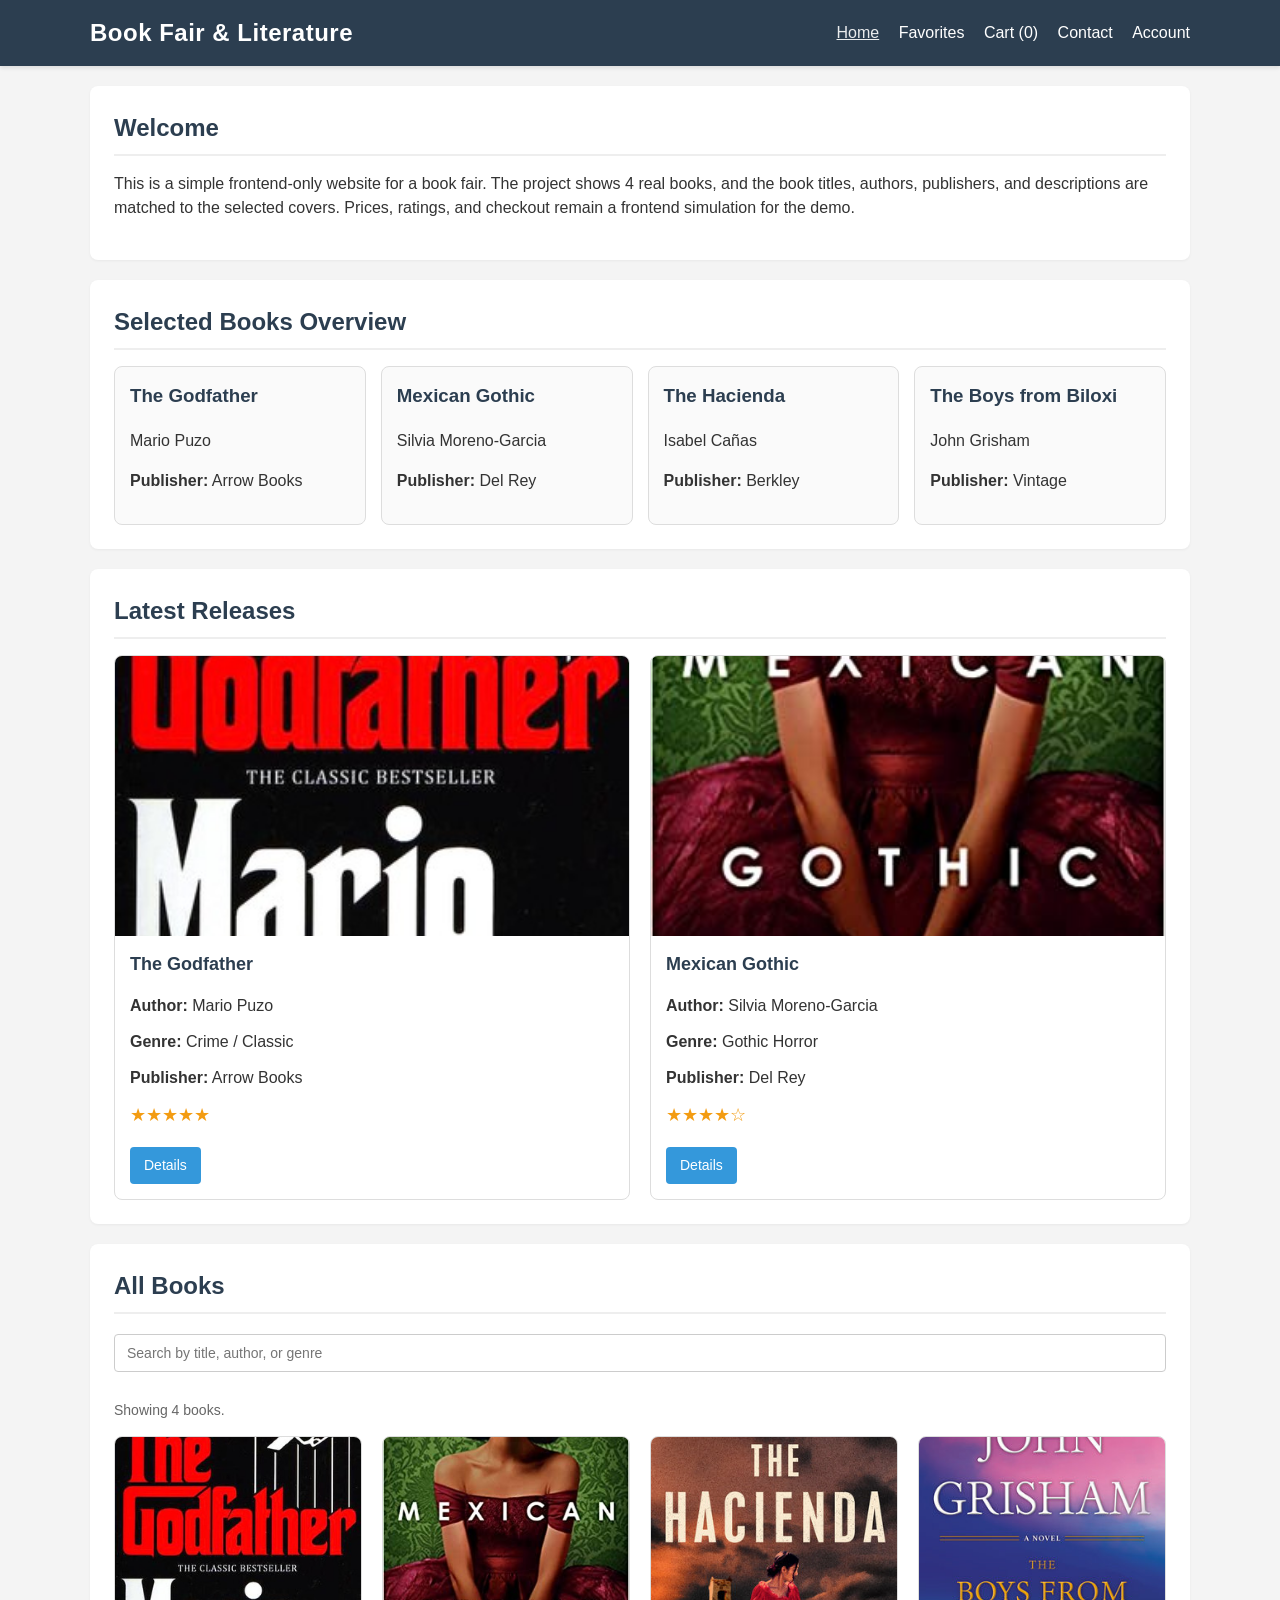
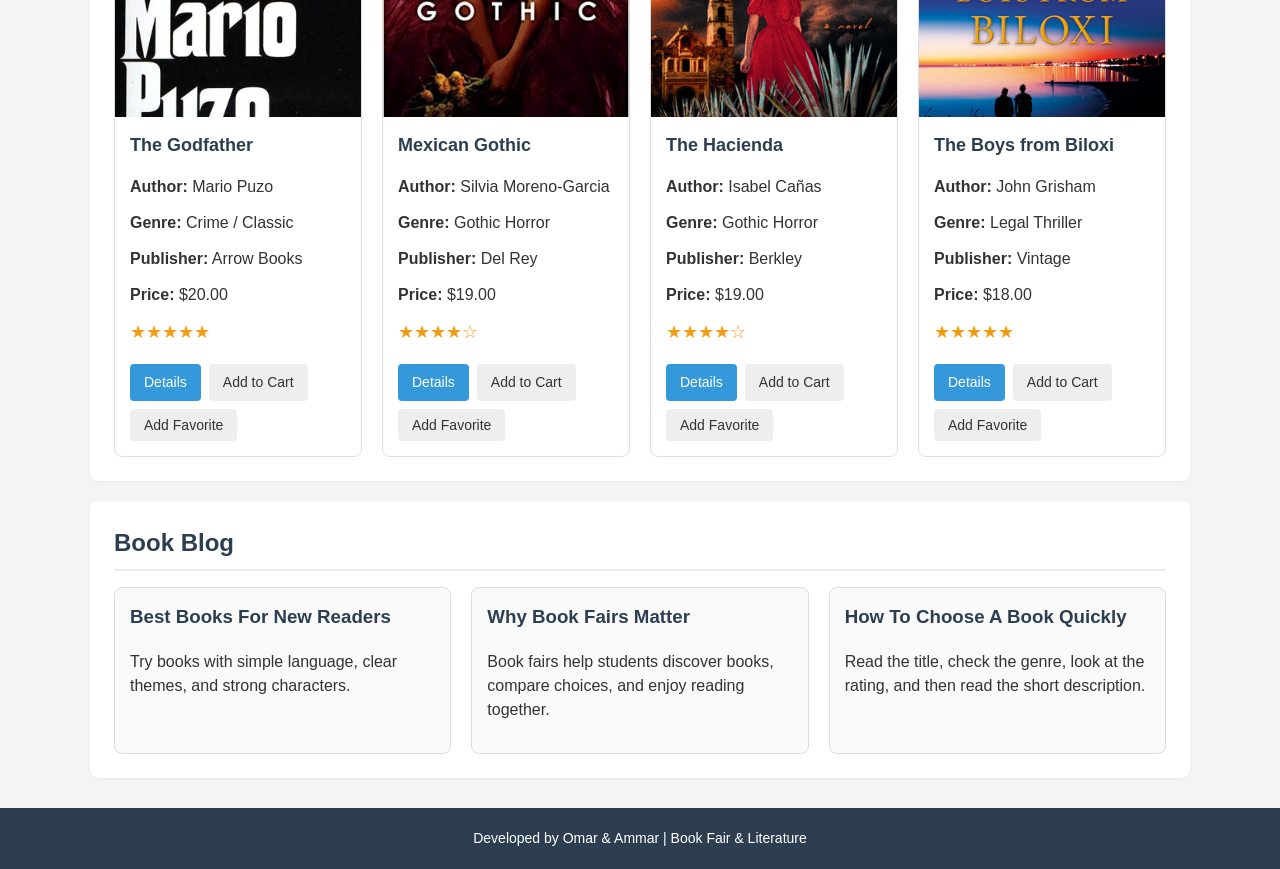
<file: index.html>
<!DOCTYPE html>
<html lang="en">

<head>
  <meta charset="UTF-8">
  <meta name="viewport" content="width=device-width, initial-scale=1.0">
  <title>Book Fair & Literature</title>
  <link rel="stylesheet" href="style.css">
</head>

<body data-page="home">
  <header class="top-bar">
    <div class="container header-content">
      <h1>Book Fair & Literature</h1>
      <nav>
        <a href="index.html" class="active">Home</a>
        <a href="favorites.html">Favorites</a>
        <a href="cart.html">Cart (<span class="cart-count">0</span>)</a>
        <a href="contact.html">Contact</a>
        <a href="login.html">Account</a>
      </nav>
    </div>
  </header>

  <main class="container">
    <section class="section">
      <h2>Welcome</h2>
      <p>
        This is a simple frontend-only website for a book fair. The project shows 4 real books,
        and the book titles, authors, publishers, and descriptions are matched to the selected covers.
        Prices, ratings, and checkout remain a frontend simulation for the demo.
      </p>
    </section>

    <section class="section">
      <h2>Selected Books Overview</h2>
      <div class="info-grid">
        <div class="info-card-simple">
          <h3>The Godfather</h3>
          <p>Mario Puzo</p>
          <p><strong>Publisher:</strong> Arrow Books</p>
        </div>

        <div class="info-card-simple">
          <h3>Mexican Gothic</h3>
          <p>Silvia Moreno-Garcia</p>
          <p><strong>Publisher:</strong> Del Rey</p>
        </div>

        <div class="info-card-simple">
          <h3>The Hacienda</h3>
          <p>Isabel Ca&#241;as</p>
          <p><strong>Publisher:</strong> Berkley</p>
        </div>

        <div class="info-card-simple">
          <h3>The Boys from Biloxi</h3>
          <p>John Grisham</p>
          <p><strong>Publisher:</strong> Vintage</p>
        </div>
      </div>
    </section>

    <section class="section">
      <h2>Latest Releases</h2>
      <div id="latestBooks" class="book-grid"></div>
    </section>

    <section class="section">
      <h2>All Books</h2>
      <input type="text" id="searchInput" placeholder="Search by title, author, or genre">
      <p id="searchResult" class="small-text"></p>
      <div id="allBooks" class="book-grid"></div>
    </section>

    <section class="section">
      <h2>Book Blog</h2>
      <div class="blog-grid">
        <article class="blog-card">
          <h3>Best Books For New Readers</h3>
          <p>Try books with simple language, clear themes, and strong characters.</p>
        </article>

        <article class="blog-card">
          <h3>Why Book Fairs Matter</h3>
          <p>Book fairs help students discover books, compare choices, and enjoy reading together.</p>
        </article>

        <article class="blog-card">
          <h3>How To Choose A Book Quickly</h3>
          <p>Read the title, check the genre, look at the rating, and then read the short description.</p>
        </article>
      </div>
    </section>
  </main>

  <footer class="footer">
    <p>Developed by Omar & Ammar | Book Fair & Literature</p>
  </footer>

  <script src="script.js"></script>
</body>

</html>
</file>
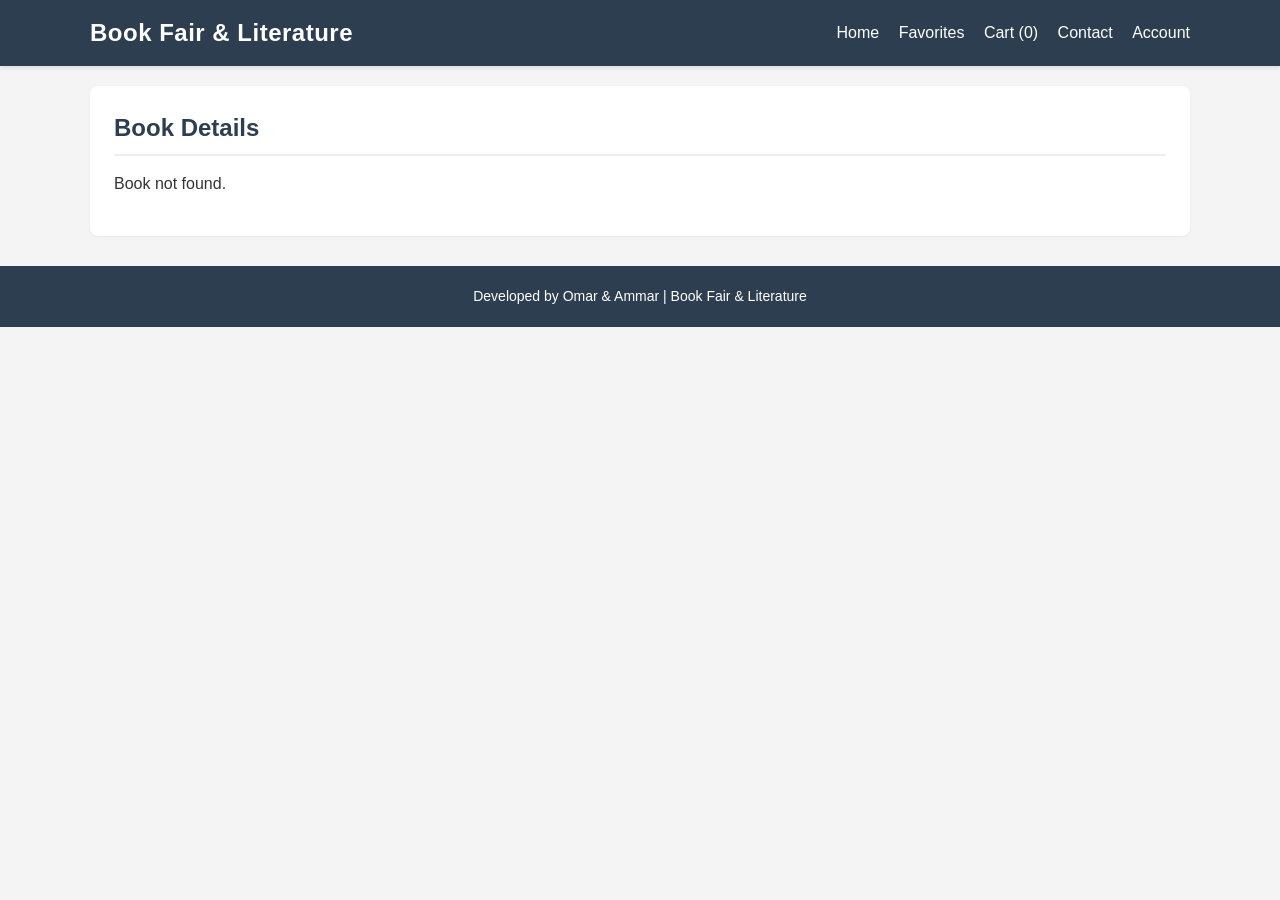
<file: book.html>
<!DOCTYPE html>
<html lang="en">
<head>
  <meta charset="UTF-8">
  <meta name="viewport" content="width=device-width, initial-scale=1.0">
  <title>Book Details - Book Fair & Literature</title>
  <link rel="stylesheet" href="style.css">
</head>
<body data-page="book">
  <header class="top-bar">
    <div class="container header-content">
      <h1>Book Fair & Literature</h1>
      <nav>
        <a href="index.html">Home</a>
        <a href="favorites.html">Favorites</a>
        <a href="cart.html">Cart (<span class="cart-count">0</span>)</a>
        <a href="contact.html">Contact</a>
        <a href="login.html">Account</a>
      </nav>
    </div>
  </header>

  <main class="container">
    <section class="section">
      <h2>Book Details</h2>
      <div id="bookDetails"></div>
    </section>
  </main>

  <footer class="footer">
    <p>Developed by Omar & Ammar | Book Fair & Literature</p>
  </footer>

  <script src="script.js"></script>
</body>
</html>
</file>
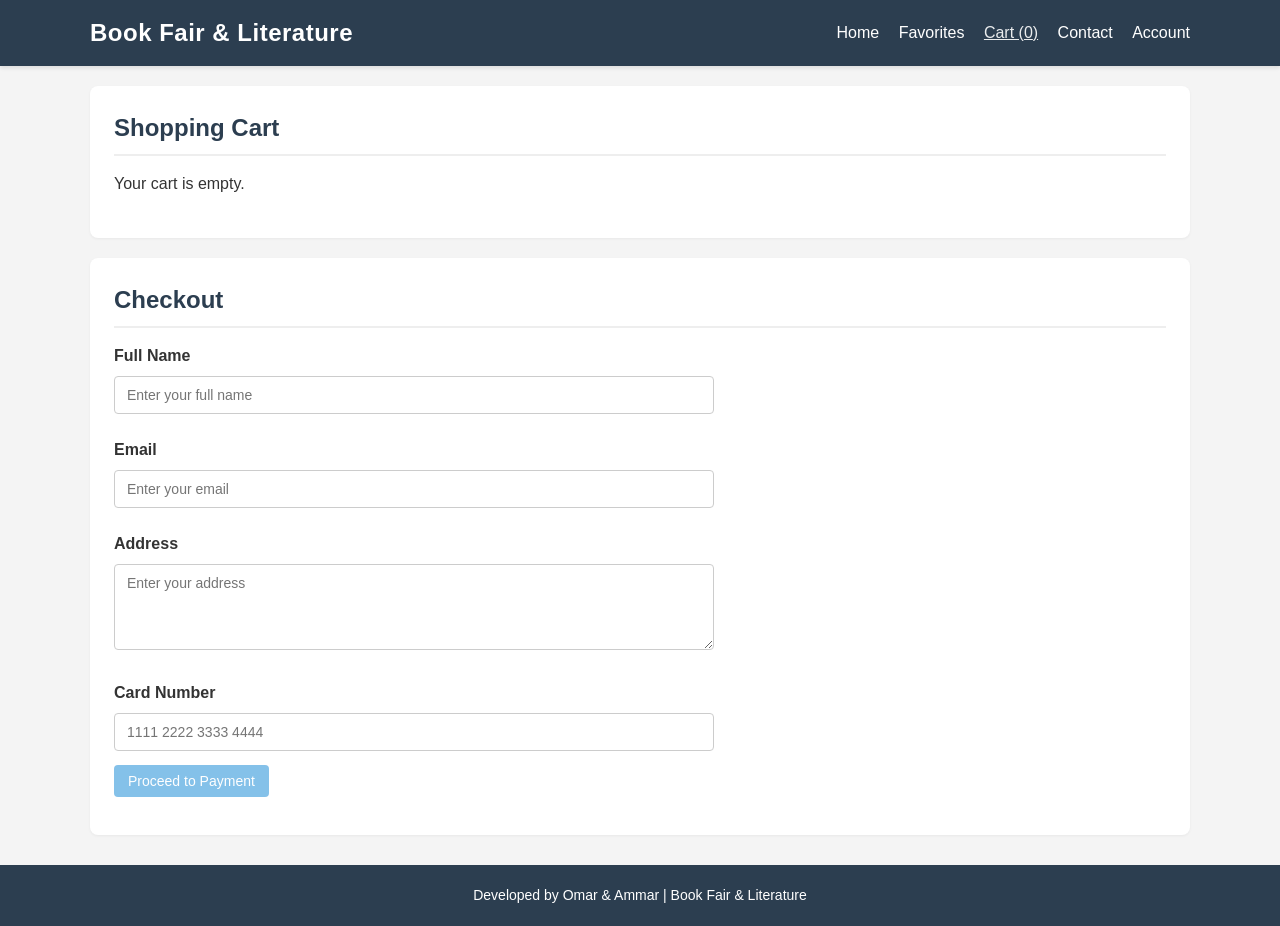
<file: cart.html>
<!DOCTYPE html>
<html lang="en">

<head>
  <meta charset="UTF-8">
  <meta name="viewport" content="width=device-width, initial-scale=1.0">
  <title>Cart - Book Fair & Literature</title>
  <link rel="stylesheet" href="style.css">
</head>

<body data-page="cart">
  <header class="top-bar">
    <div class="container header-content">
      <h1>Book Fair & Literature</h1>
      <nav>
        <a href="index.html">Home</a>
        <a href="favorites.html">Favorites</a>
        <a href="cart.html" class="active">Cart (<span class="cart-count">0</span>)</a>
        <a href="contact.html">Contact</a>
        <a href="login.html">Account</a>
      </nav>
    </div>
  </header>

  <main class="container">
    <section class="section">
      <h2>Shopping Cart</h2>
      <div id="cartItems"></div>
      <p id="cartTotal" class="cart-total"></p>
    </section>

    <section class="section">
      <h2>Checkout</h2>
      <form id="checkoutForm" class="contact-form">
        <label for="checkoutName">Full Name</label>
        <input type="text" id="checkoutName" placeholder="Enter your full name" required>

        <label for="checkoutEmail">Email</label>
        <input type="email" id="checkoutEmail" placeholder="Enter your email" required>

        <label for="checkoutAddress">Address</label>
        <textarea id="checkoutAddress" rows="4" placeholder="Enter your address" required></textarea>

        <label for="cardNumber">Card Number</label>
        <input type="text" id="cardNumber" placeholder="1111 2222 3333 4444" required>

        <button type="submit" class="btn" id="checkoutButton">Proceed to Payment</button>
        <p id="checkoutMessage" class="small-text" style="margin-top: 10px;"></p>
      </form>
    </section>
  </main>

  <footer class="footer">
    <p>Developed by Omar & Ammar | Book Fair & Literature</p>
  </footer>

  <script src="script.js"></script>
</body>

</html>
</file>
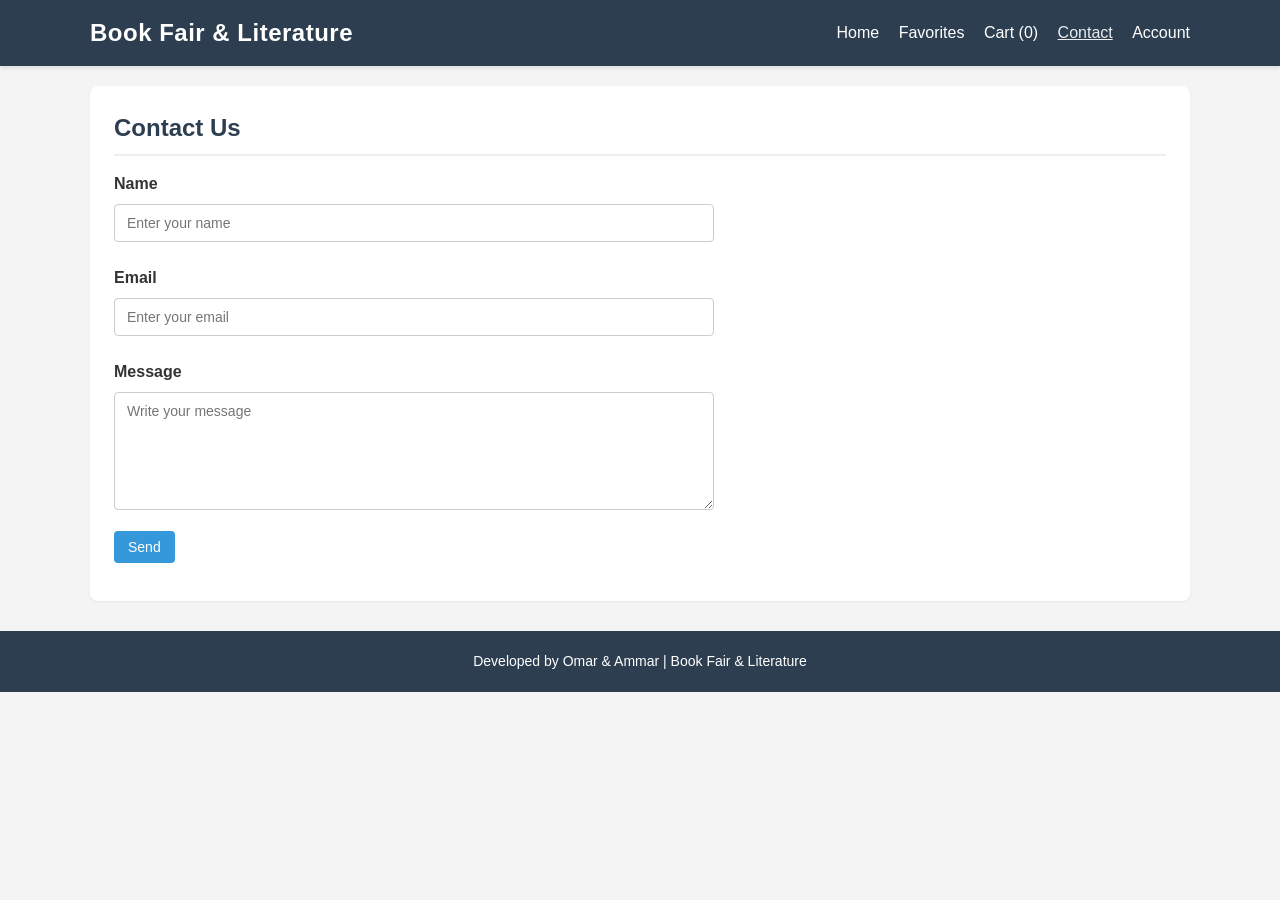
<file: contact.html>
<!DOCTYPE html>
<html lang="en">
<head>
  <meta charset="UTF-8">
  <meta name="viewport" content="width=device-width, initial-scale=1.0">
  <title>Contact - Book Fair & Literature</title>
  <link rel="stylesheet" href="style.css">
</head>
<body data-page="contact">
  <header class="top-bar">
    <div class="container header-content">
      <h1>Book Fair & Literature</h1>
      <nav>
        <a href="index.html">Home</a>
        <a href="favorites.html">Favorites</a>
        <a href="cart.html">Cart (<span class="cart-count">0</span>)</a>
        <a href="contact.html" class="active">Contact</a>
        <a href="login.html">Account</a>
      </nav>
    </div>
  </header>

  <main class="container">
    <section class="section">
      <h2>Contact Us</h2>
      <form id="contactForm" class="contact-form">
        <label for="name">Name</label>
        <input type="text" id="name" placeholder="Enter your name" required>

        <label for="email">Email</label>
        <input type="email" id="email" placeholder="Enter your email" required>

        <label for="message">Message</label>
        <textarea id="message" rows="6" placeholder="Write your message" required></textarea>

        <button type="submit" class="btn">Send</button>
        <p id="formMessage" class="small-text" style="margin-top: 10px;"></p>
      </form>
    </section>
  </main>

  <footer class="footer">
    <p>Developed by Omar & Ammar | Book Fair & Literature</p>
  </footer>

  <script src="script.js"></script>
</body>
</html>
</file>
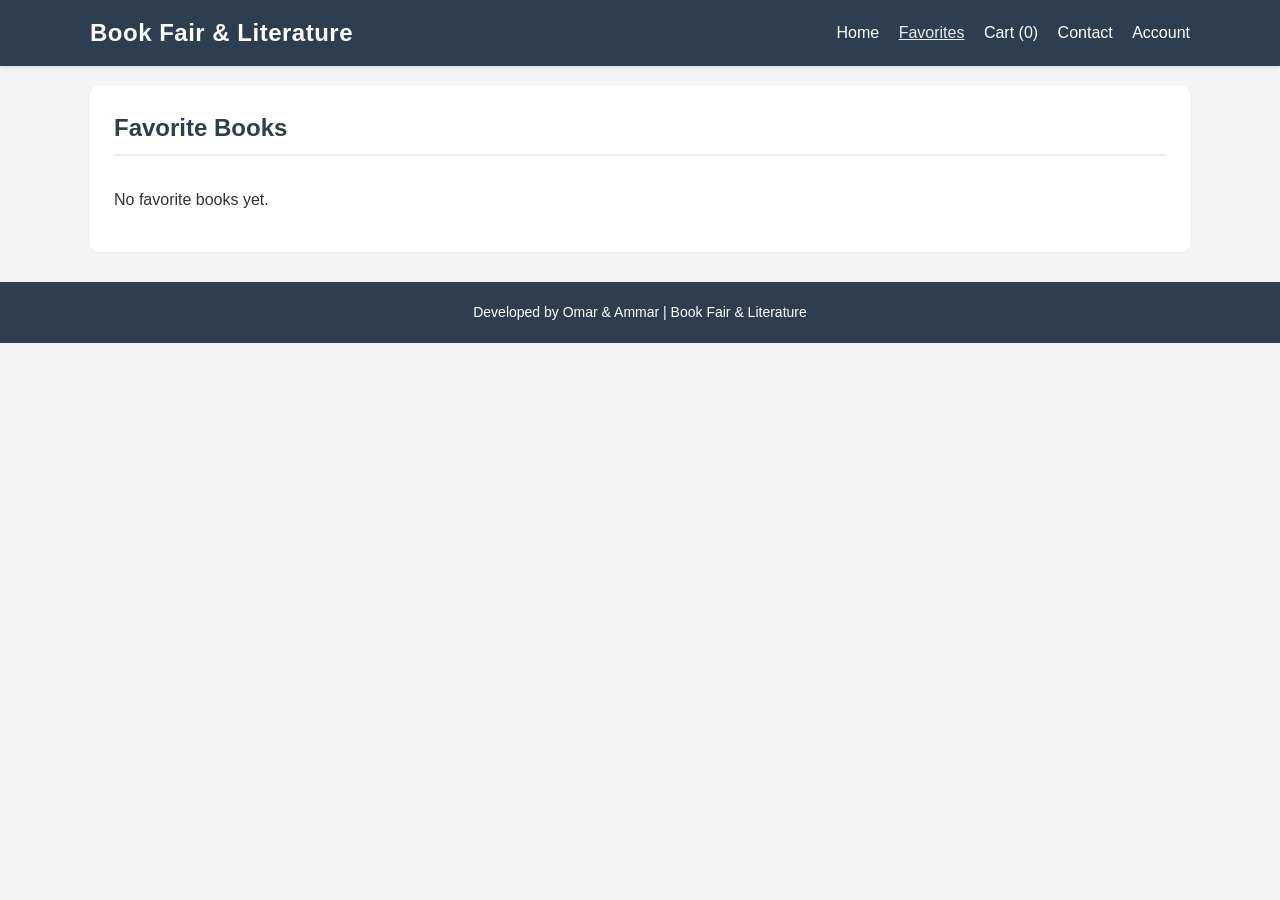
<file: favorites.html>
<!DOCTYPE html>
<html lang="en">
<head>
  <meta charset="UTF-8">
  <meta name="viewport" content="width=device-width, initial-scale=1.0">
  <title>Favorites - Book Fair & Literature</title>
  <link rel="stylesheet" href="style.css">
</head>
<body data-page="favorites">
  <header class="top-bar">
    <div class="container header-content">
      <h1>Book Fair & Literature</h1>
      <nav>
        <a href="index.html">Home</a>
        <a href="favorites.html" class="active">Favorites</a>
        <a href="cart.html">Cart (<span class="cart-count">0</span>)</a>
        <a href="contact.html">Contact</a>
        <a href="login.html">Account</a>
      </nav>
    </div>
  </header>

  <main class="container">
    <section class="section">
      <h2>Favorite Books</h2>
      <div id="favoritesList" class="book-grid"></div>
    </section>
  </main>

  <footer class="footer">
    <p>Developed by Omar & Ammar | Book Fair & Literature</p>
  </footer>

  <script src="script.js"></script>
</body>
</html>
</file>
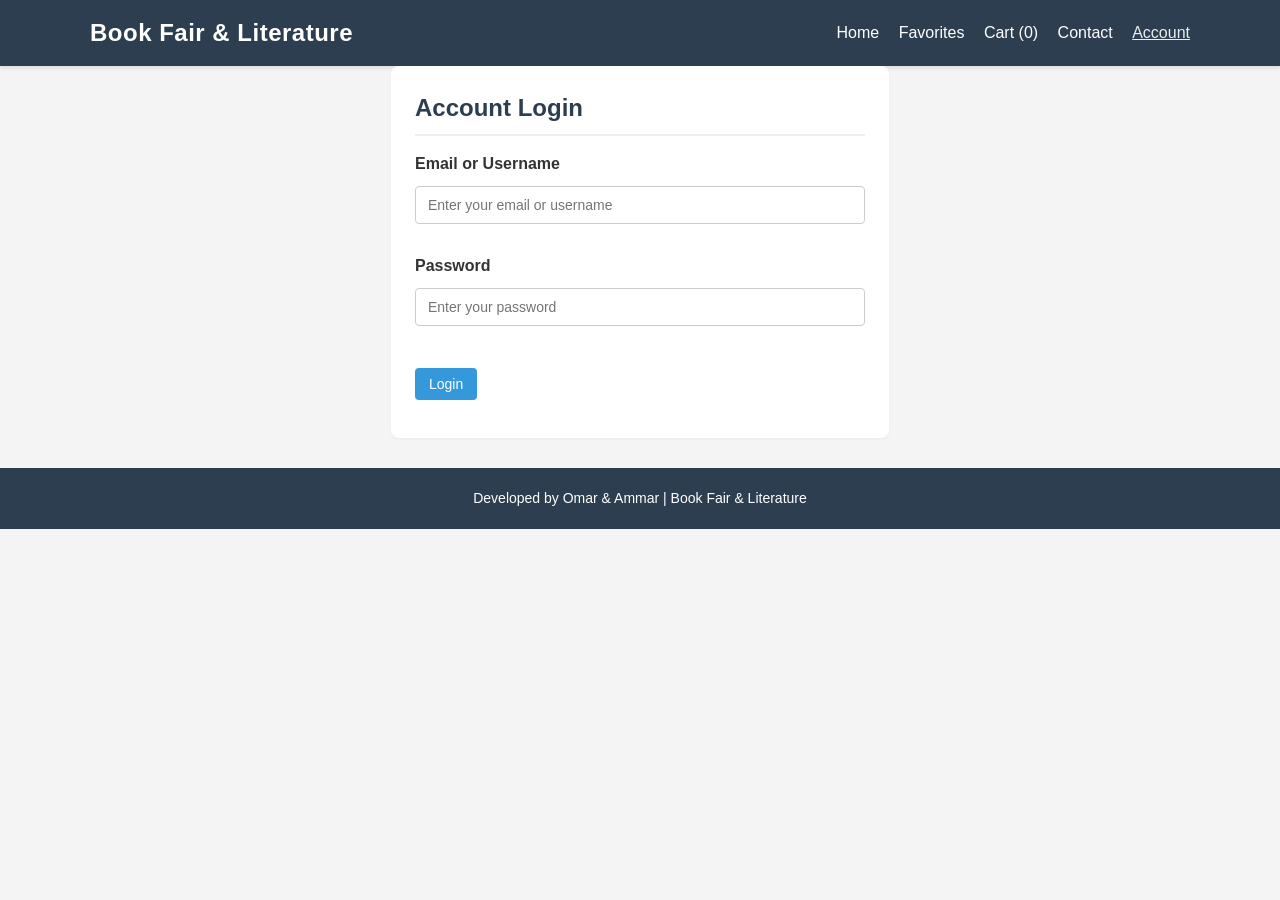
<file: login.html>
<!DOCTYPE html>
<html lang="en">

<head>
  <meta charset="UTF-8">
  <meta name="viewport" content="width=device-width, initial-scale=1.0">
  <title>Account - Book Fair & Literature</title>
  <link rel="stylesheet" href="style.css">
  <link rel="stylesheet" href="login.css">
</head>

<body data-page="login">
  <header class="top-bar">
    <div class="container header-content">
      <h1>Book Fair & Literature</h1>
      <nav>
        <a href="index.html">Home</a>
        <a href="favorites.html">Favorites</a>
        <a href="cart.html">Cart (<span class="cart-count">0</span>)</a>
        <a href="contact.html">Contact</a>
        <a href="login.html" class="active">Account</a>
      </nav>
    </div>
  </header>

  <main class="container">
    <section class="section login-form-container">
      <h2>Account Login</h2>
      <form id="loginForm" class="contact-form" action="index.html">
        <div class="form-group">
          <label for="username">Email or Username</label>
          <input type="text" id="username" placeholder="Enter your email or username" required>
        </div>

        <div class="form-group">
          <label for="password">Password</label>
          <input type="password" id="password" placeholder="Enter your password" required>
        </div>

        <div class="buttons" style="margin-top: 15px;">
          <button type="submit" class="btn">Login</button>
        </div>
        <p id="loginMessage" class="small-text" style="margin-top: 12px;"></p>
      </form>
    </section>
  </main>

  <footer class="footer">
    <p>Developed by Omar & Ammar | Book Fair & Literature</p>
  </footer>

  <script src="script.js"></script>
</body>

</html>
</file>
<file: style.css>
body {
  margin: 0;
  font-family: Arial, sans-serif;
  background-color: #f4f4f4;
  color: #333333;
  line-height: 1.5;
}

.container {
  width: 90%;
  max-width: 1100px;
  margin: auto;
}

.top-bar {
  background-color: #2c3e50;
  color: white;
  padding: 15px 0;
  box-shadow: 0 2px 4px rgba(0, 0, 0, 0.1);
}

.header-content {
  display: flex;
  justify-content: space-between;
  align-items: center;
  gap: 15px;
  flex-wrap: wrap;
}

.top-bar h1 {
  margin: 0;
  font-size: 24px;
  letter-spacing: 0.5px;
}

nav a {
  color: white;
  text-decoration: none;
  margin-left: 15px;
  font-weight: 500;
  transition: opacity 0.2s ease, text-decoration 0.2s ease;
}

nav a:hover,
nav a.active {
  text-decoration: underline;
  opacity: 0.9;
}

.section {
  background-color: #ffffff;
  margin: 20px 0;
  padding: 24px;
  border-radius: 8px;
  box-shadow: 0 1px 3px rgba(0, 0, 0, 0.05);
}

.section h2 {
  margin-top: 0;
  color: #2c3e50;
  border-bottom: 2px solid #eeeeee;
  padding-bottom: 8px;
  margin-bottom: 16px;
}

.small-text {
  color: #666666;
  font-size: 14px;
}

.info-grid {
  display: grid;
  grid-template-columns: repeat(auto-fit, minmax(220px, 1fr));
  gap: 15px;
}

.info-card-simple {
  border: 1px solid #dddddd;
  border-radius: 8px;
  padding: 15px;
  background-color: #fafafa;
}

.info-card-simple h3 {
  margin-top: 0;
  color: #2c3e50;
}

.book-grid {
  display: grid;
  grid-template-columns: repeat(auto-fit, minmax(220px, 1fr));
  gap: 20px;
  margin-top: 15px;
}

.book-card {
  border: 1px solid #dddddd;
  border-radius: 8px;
  overflow: hidden;
  background-color: #ffffff;
  display: flex;
  flex-direction: column;
  transition: transform 0.2s ease, box-shadow 0.2s ease;
}

.book-card:hover {
  transform: translateY(-2px);
  box-shadow: 0 4px 12px rgba(0, 0, 0, 0.08);
}

.book-card img {
  width: 100%;
  height: 280px;
  object-fit: cover;
  display: block;
  background-color: #eeeeee;
}

.book-info {
  padding: 15px;
  display: flex;
  flex-direction: column;
  flex-grow: 1;
}

.book-info h3 {
  margin-top: 0;
  margin-bottom: 10px;
  font-size: 18px;
  color: #2c3e50;
}

.book-info p {
  margin: 6px 0;
}

.stars {
  color: #f39c12;
  font-size: 18px;
}

.buttons {
  margin-top: auto;
  padding-top: 12px;
  display: flex;
  flex-wrap: wrap;
  gap: 8px;
}

.btn,
.btn-light {
  padding: 8px 14px;
  border-radius: 4px;
  text-decoration: none;
  cursor: pointer;
  border: none;
  display: inline-block;
  font-size: 14px;
  font-weight: 500;
  transition: background-color 0.2s ease, transform 0.1s ease;
}

.btn {
  background-color: #3498db;
  color: white;
}

.btn:hover {
  background-color: #2980b9;
}

.btn-light {
  background-color: #eeeeee;
  color: #333333;
}

.btn-light:hover {
  background-color: #dddddd;
}

label {
  display: block;
  font-weight: 600;
  margin-top: 10px;
  margin-bottom: 4px;
  color: #333333;
}

input,
textarea,
select {
  width: 100%;
  padding: 10px 12px;
  margin-top: 4px;
  margin-bottom: 14px;
  border: 1px solid #cccccc;
  border-radius: 4px;
  box-sizing: border-box;
  font-family: inherit;
  font-size: 14px;
  transition: border-color 0.2s ease, box-shadow 0.2s ease;
}

input:focus,
textarea:focus,
select:focus {
  outline: none;
  border-color: #3498db;
  box-shadow: 0 0 5px rgba(52, 152, 219, 0.4);
}

.contact-form {
  max-width: 600px;
}

.details-layout {
  display: grid;
  grid-template-columns: 280px 1fr;
  gap: 24px;
  align-items: start;
}

.details-image img {
  width: 100%;
  border-radius: 8px;
  box-shadow: 0 2px 8px rgba(0, 0, 0, 0.1);
  display: block;
  background-color: #eeeeee;
}

.info-box {
  border: 1px solid #dddddd;
  border-radius: 8px;
  padding: 18px;
  margin-top: 20px;
  background-color: #fafafa;
}

.info-box h3 {
  margin-top: 0;
  color: #2c3e50;
}

.price-item,
.review-item {
  margin-bottom: 12px;
}

.cart-item {
  display: flex;
  gap: 15px;
  border: 1px solid #dddddd;
  border-radius: 8px;
  padding: 15px;
  margin-bottom: 15px;
  background-color: #ffffff;
}

.cart-item img {
  width: 110px;
  height: 150px;
  object-fit: cover;
  border-radius: 6px;
  background-color: #eeeeee;
}

.cart-item-info {
  flex: 1;
}

.cart-total {
  font-weight: bold;
  font-size: 18px;
  margin-top: 15px;
  color: #2c3e50;
}

.qty-box {
  display: flex;
  align-items: center;
  gap: 10px;
  flex-wrap: wrap;
  margin-top: 10px;
}

.qty-btn {
  width: 35px;
  height: 35px;
  border: none;
  background-color: #eeeeee;
  border-radius: 4px;
  cursor: pointer;
  font-weight: bold;
  font-size: 16px;
  transition: background-color 0.2s ease;
}

.qty-btn:hover {
  background-color: #dddddd;
}

.btn:disabled {
  opacity: 0.6;
  cursor: not-allowed;
}

.blog-grid {
  display: grid;
  grid-template-columns: repeat(auto-fit, minmax(220px, 1fr));
  gap: 20px;
}

.blog-card {
  border: 1px solid #dddddd;
  border-radius: 8px;
  padding: 15px;
  background-color: #fafafa;
}

.blog-card h3 {
  margin-top: 0;
  color: #2c3e50;
}

.footer {
  text-align: center;
  padding: 20px;
  background-color: #2c3e50;
  color: white;
  margin-top: 30px;
  font-size: 14px;
}

.footer p {
  margin: 0;
}

@media (max-width: 768px) {
  .header-content {
    flex-direction: column;
    text-align: center;
    gap: 10px;
  }

  nav {
    display: flex;
    flex-wrap: wrap;
    justify-content: center;
    gap: 12px;
  }

  nav a {
    margin-left: 0;
    margin-right: 0;
  }

  .details-layout {
    grid-template-columns: 1fr;
  }

  .details-image {
    max-width: 280px;
    margin: 0 auto;
  }

  .cart-item {
    flex-direction: column;
    align-items: flex-start;
  }

  .cart-item img {
    width: 100%;
    max-width: 150px;
    height: auto;
  }
}
</file>
<file: login.css>
/* ====== Account / Login Page Styles ====== */
/* Matched to global Book Store theme */

.login-form-container {
  max-width: 450px;
  margin: 0 auto;
}

.login-card {
  background-color: #ffffff;
  border: 1px solid #dddddd;
  border-radius: 8px;
  padding: 30px;
  margin: 20px auto;
  max-width: 450px;
  box-shadow: 0 1px 3px rgba(0, 0, 0, 0.05);
}

.login-card h2 {
  margin-top: 0;
  color: #2c3e50;
  border-bottom: 2px solid #eeeeee;
  padding-bottom: 8px;
  margin-bottom: 20px;
  text-align: center;
}

.form-group {
  margin-bottom: 16px;
}

.form-group label {
  display: block;
  font-weight: 600;
  margin-bottom: 6px;
  color: #333333;
}

.form-group input {
  width: 100%;
  padding: 10px 12px;
  border: 1px solid #cccccc;
  border-radius: 4px;
  box-sizing: border-box;
  font-size: 14px;
  font-family: inherit;
  transition: border-color 0.2s ease, box-shadow 0.2s ease;
}

.form-group input:focus {
  border-color: #3498db;
  box-shadow: 0 0 5px rgba(52, 152, 219, 0.4);
  outline: none;
}

.login-btn-container {
  margin-top: 20px;
  text-align: center;
}

/* Ensure backward compatibility for any legacy classes */
.form {
  max-width: 450px;
  margin: 0 auto;
}
</file>
